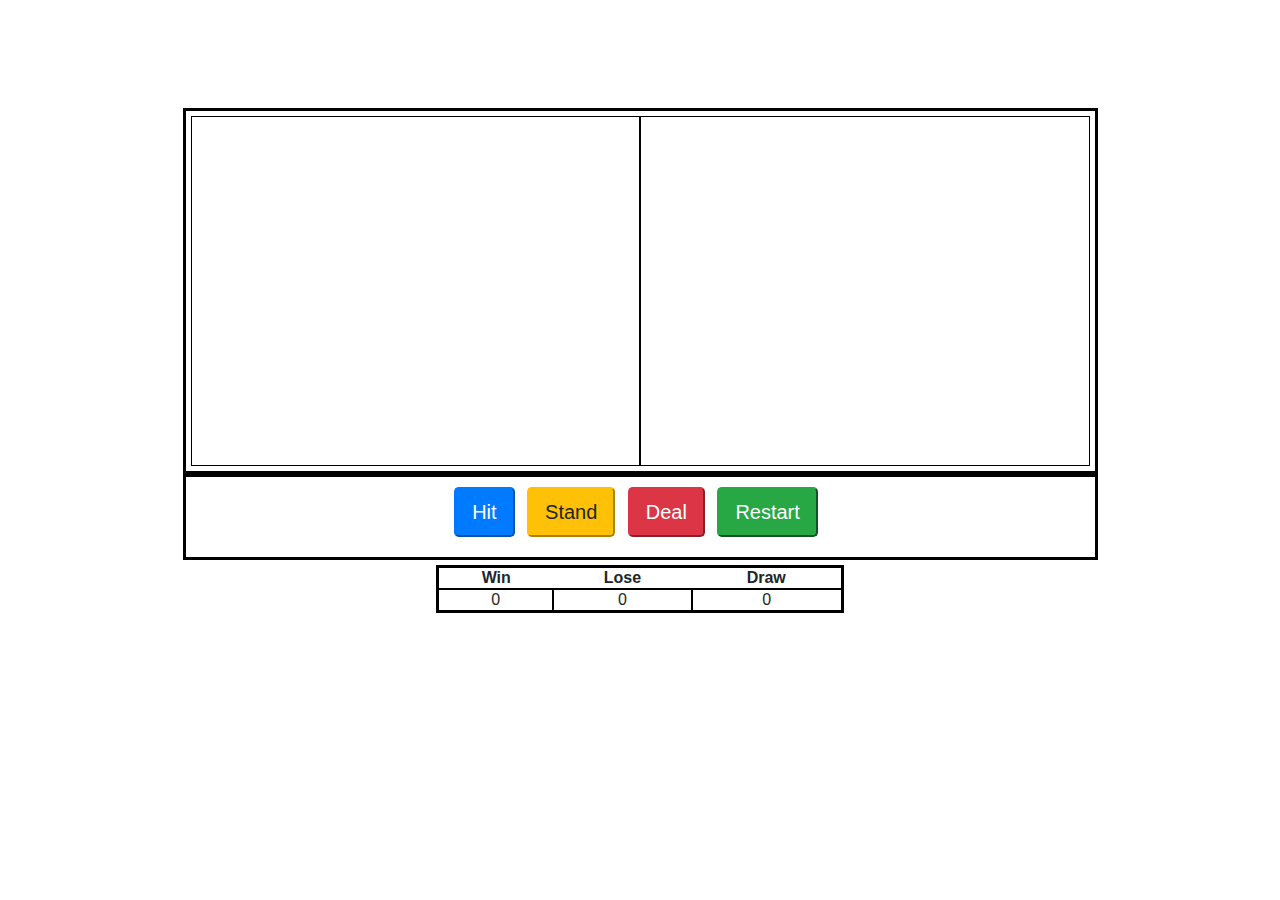
<file: Blackjack Game/index.html>
<html lang="en">
  <head>
    <meta charset="UTF-8" />
    <meta name="viewport" content="width=device-width, initial-scale=1.0" />
    <title>Blackjack</title>
    <link
      rel="stylesheet"
      href="https://stackpath.bootstrapcdn.com/bootstrap/4.5.0/css/bootstrap.min.css"
    />
    <link rel="stylesheet" href="style.css" />
  </head>

  <body>
    <div class="container">
      <h1>Blackjack Game</h1>
      <h3><span id="blackjack-result">Let's Play </span></h3>

      <div class="flex-blackjack-row-2">
        <div id="your-box">
          <h2>You: <span id="your-blackjack-result"> 0</span></h2>
        </div>

        <div id="dealer-box">
          <h2>Dealer: <span id="dealer-blackjack-result"> 0</span></h2>
        </div>
      </div>

      <div class="flex-blackjack-row-3">
        <div>
          <button class="btn-lg btn-primary mr-2" id="blackjack-hit-button">
            Hit
          </button>
          <button class="btn-lg btn-warning mr-2" id="blackjack-stand-button">
            Stand
          </button>
          <button class="btn-lg btn-danger mr-2" id="blackjack-deal-button">
            Deal
          </button>
          <button class="btn-lg btn-success mr-2" id="blackjack-reset-button">
            Restart
          </button>
        </div>
      </div>
      <div class="flex-blackjack-row-1">
        <table>
          <tr>
            <th id="win-header">Win</th>
            <th id="loss-header">Lose</th>
            <th id="draw-header">Draw</th>
          </tr>

          <tr>
            <td><span id="wins">0</span></td>
            <td><span id="losses">0</span></td>
            <td><span id="draws">0</span></td>
          </tr>
        </table>
      </div>
    </div>
    <script src="script.js"></script>
  </body>
</html>
</file>
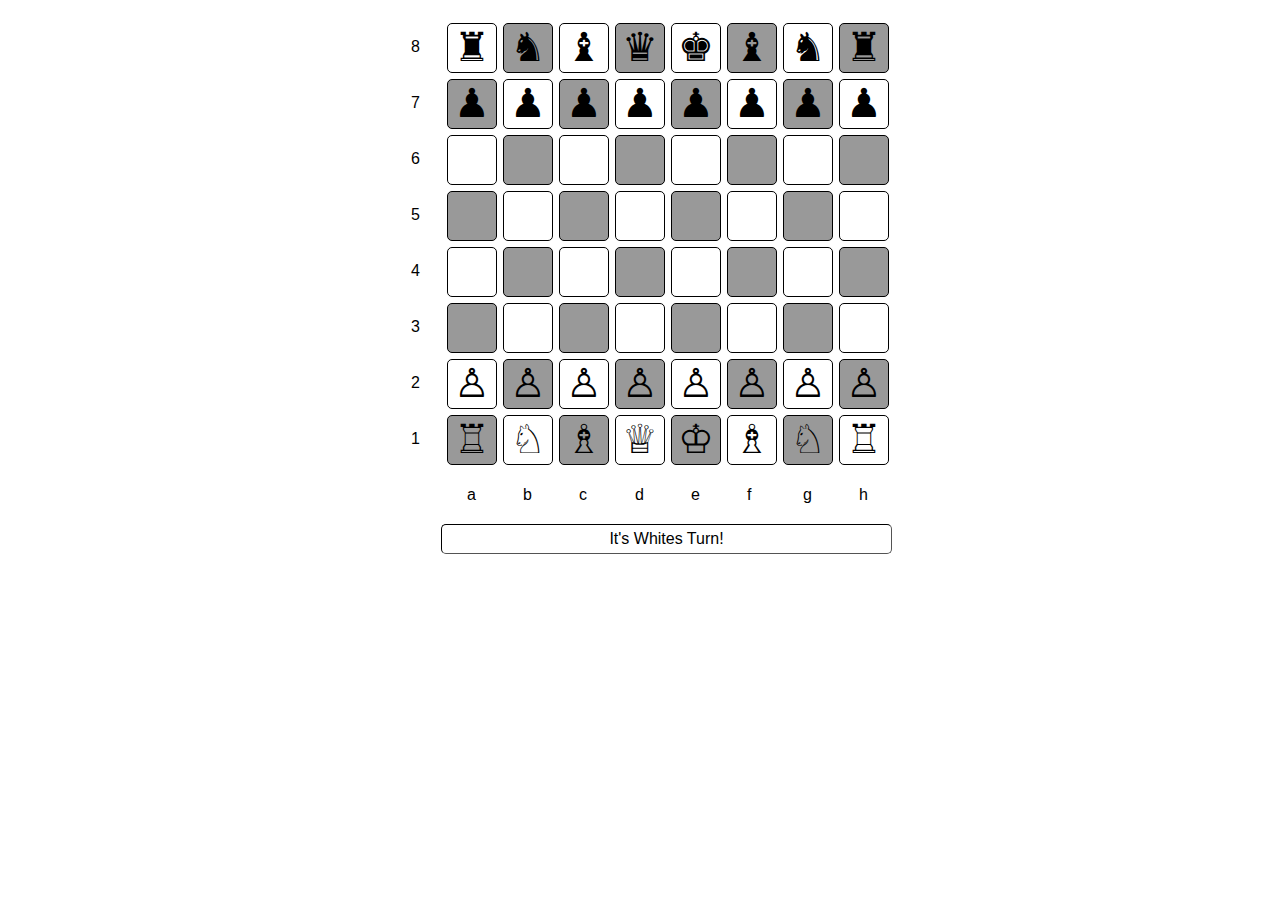
<file: Chess-Game/index.html>
<!DOCTYPE html>
<html lang="en">

<head>
    <meta charset="UTF-8">
    <title>Chess Game </title>
    <link rel="stylesheet" href="./style.css">

</head>

<body>
    <!-- partial:index.partial.html -->
    <div id="game">
        <div class='cellprefix'>8</div>
        <div class='gamecell' id='1_8'></div>
        <div class='gamecell grey' id='2_8'></div>
        <div class='gamecell' id='3_8'></div>
        <div class='gamecell grey' id='4_8'></div>
        <div class='gamecell' id='5_8'></div>
        <div class='gamecell grey' id='6_8'></div>
        <div class='gamecell' id='7_8'></div>
        <div class='gamecell grey' id='8_8'></div><br>
        <div class='cellprefix'>7</div>
        <div class='gamecell grey' id='1_7'></div>
        <div class='gamecell' id='2_7'></div>
        <div class='gamecell grey' id='3_7'></div>
        <div class='gamecell' id='4_7'></div>
        <div class='gamecell grey' id='5_7'></div>
        <div class='gamecell' id='6_7'></div>
        <div class='gamecell grey' id='7_7'></div>
        <div class='gamecell' id='8_7'></div><br>
        <div class='cellprefix'>6</div>
        <div class='gamecell' id='1_6'></div>
        <div class='gamecell grey' id='2_6'></div>
        <div class='gamecell' id='3_6'></div>
        <div class='gamecell grey' id='4_6'></div>
        <div class='gamecell' id='5_6'></div>
        <div class='gamecell grey' id='6_6'></div>
        <div class='gamecell' id='7_6'></div>
        <div class='gamecell grey' id='8_6'></div><br>
        <div class='cellprefix'>5</div>
        <div class='gamecell grey' id='1_5'></div>
        <div class='gamecell' id='2_5'></div>
        <div class='gamecell grey' id='3_5'></div>
        <div class='gamecell' id='4_5'></div>
        <div class='gamecell grey' id='5_5'></div>
        <div class='gamecell' id='6_5'></div>
        <div class='gamecell grey' id='7_5'></div>
        <div class='gamecell' id='8_5'></div><br>
        <div class='cellprefix'>4</div>
        <div class='gamecell' id='1_4'></div>
        <div class='gamecell grey' id='2_4'></div>
        <div class='gamecell' id='3_4'></div>
        <div class='gamecell grey' id='4_4'></div>
        <div class='gamecell' id='5_4'></div>
        <div class='gamecell grey' id='6_4'></div>
        <div class='gamecell' id='7_4'></div>
        <div class='gamecell grey' id='8_4'></div><br>
        <div class='cellprefix'>3</div>
        <div class='gamecell grey' id='1_3'></div>
        <div class='gamecell' id='2_3'></div>
        <div class='gamecell grey' id='3_3'></div>
        <div class='gamecell' id='4_3'></div>
        <div class='gamecell grey' id='5_3'></div>
        <div class='gamecell' id='6_3'></div>
        <div class='gamecell grey' id='7_3'></div>
        <div class='gamecell' id='8_3'></div><br>
        <div class='cellprefix'>2</div>
        <div class='gamecell' id='1_2'></div>
        <div class='gamecell grey' id='2_2'></div>
        <div class='gamecell' id='3_2'></div>
        <div class='gamecell grey' id='4_2'></div>
        <div class='gamecell' id='5_2'></div>
        <div class='gamecell grey' id='6_2'></div>
        <div class='gamecell' id='7_2'></div>
        <div class='gamecell grey' id='8_2'></div><br>
        <div class='cellprefix'>1</div>
        <div class='gamecell grey' id='1_1'></div>
        <div class='gamecell' id='2_1'></div>
        <div class='gamecell grey' id='3_1'></div>
        <div class='gamecell' id='4_1'></div>
        <div class='gamecell grey' id='5_1'></div>
        <div class='gamecell' id='6_1'></div>
        <div class='gamecell grey' id='7_1'></div>
        <div class='gamecell' id='8_1'></div><br>
        <div class='cellprefix'></div>
        <div class='cellprefix'>a</div>
        <div class='cellprefix'>b</div>
        <div class='cellprefix'>c</div>
        <div class='cellprefix'>d</div>
        <div class='cellprefix'>e</div>
        <div class='cellprefix'>f</div>
        <div class='cellprefix'>g</div>
        <div class='cellprefix'>h</div><br>
        <div id='turn'>It's Whites Turn!</div>
    </div>
    <!-- partial -->
    <script src='https://cdnjs.cloudflare.com/ajax/libs/jquery/3.2.1/jquery.min.js'></script>
    <script src="./script.js"></script>

</body>

</html>
</file>
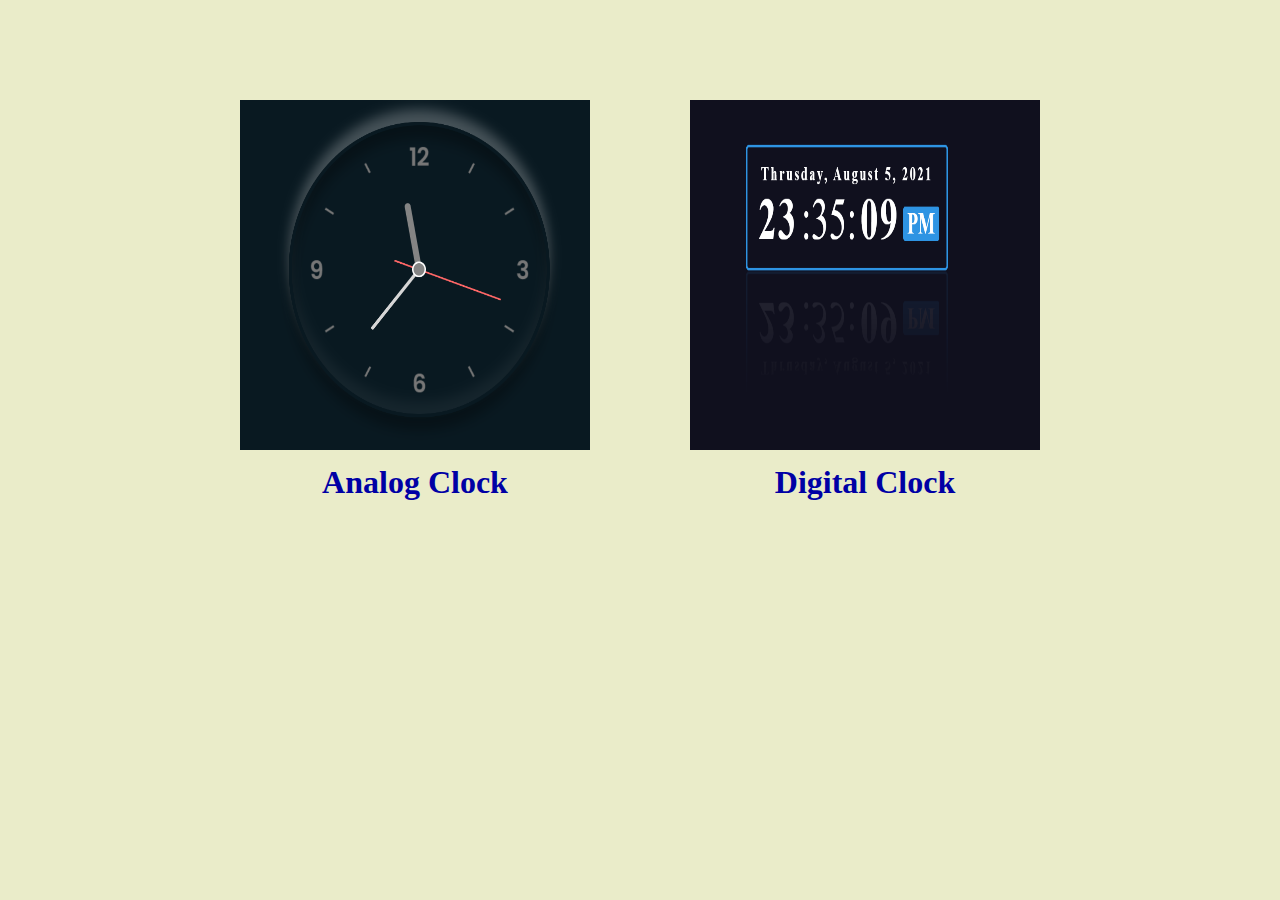
<file: Clock/index.html>
<!DOCTYPE html>
<html lang="en">

<head>
	<meta charset="UTF-8">
	<meta http-equiv="X-UA-Compatible" content="IE=edge">
	<meta name="viewport" content="width=device-width, initial-scale=1.0">
	<link rel="stylesheet" href="style.css">
	<title>Clock</title>
</head>

<body>
	<div class="container">
		<div class="analog">
			<a href="./Analog Clock/index.html" title="View Analog Clock"><img src="./img1.png" alt=""></a>
			<h1>Analog Clock</h1> </div>
		<div class="digital">
			<a href="./Digital Clock/index.html" title="View Digital Clock"><img src="./img2.png" alt=""></a>
			<h1>Digital Clock</h1> </div>
	</div>
</body>

</html>
</file>
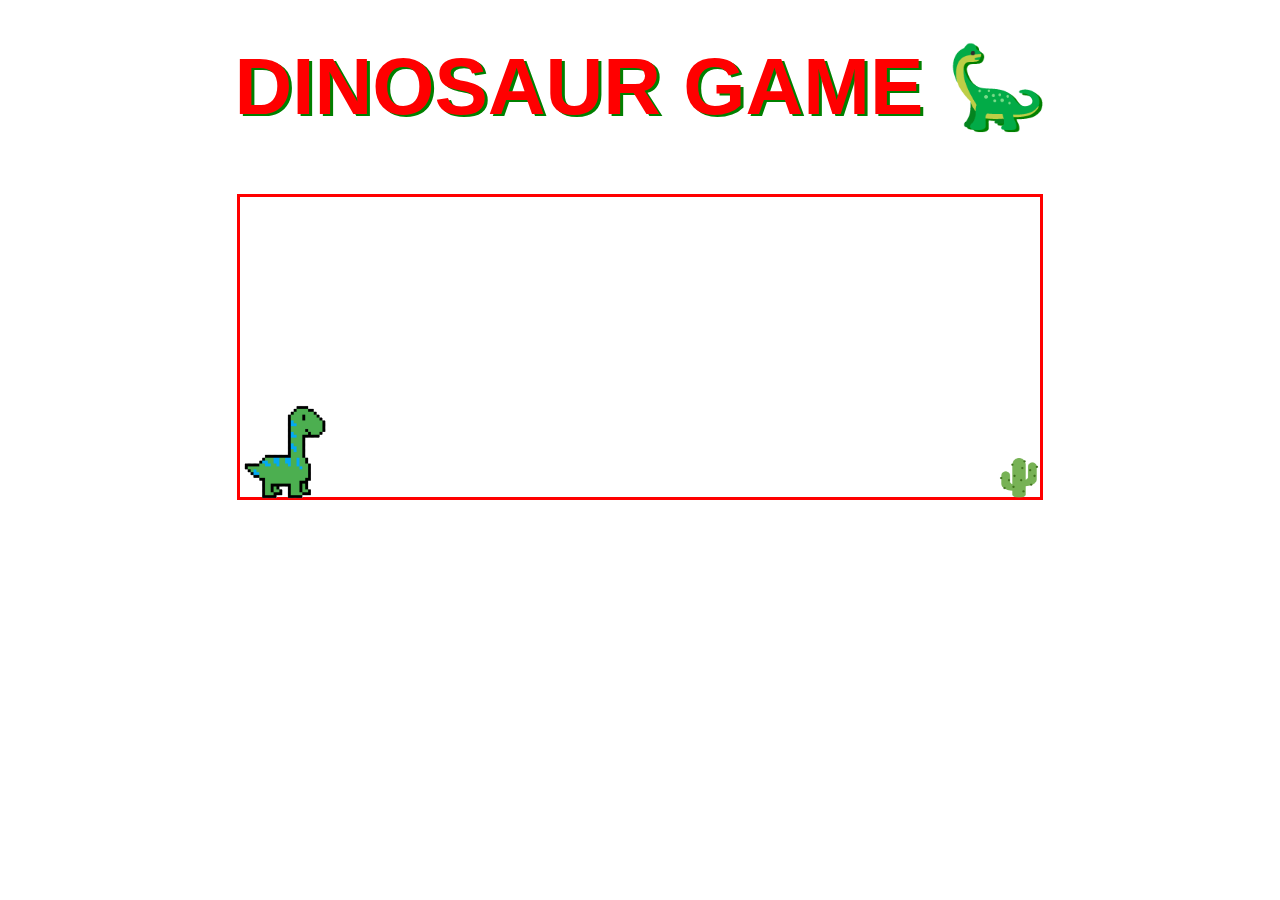
<file: JAVASCRIPT GAME/index.html>
<!DOCTYPE html>
<html lang="en" onclick="jump()">
<head>
    <meta charset="UTF-8">
    <meta http-equiv="X-UA-Compatible" content="IE=edge">
    <meta name="viewport" content="width=device-width, initial-scale=1.0">
    <link rel="stylesheet" href="style.css">
    <title>GAME USING JAVASCRIPT</title>
</head>
<body>
    <h1 class="game-heading">DINOSAUR GAME 🦕</h1>
    <div class="game">
        <div class="character">
            <img class="dino" src="images/dinosaur.png" alt="dino">
        </div>
        <div class="block">
            <img class="cactus" src="images/cactus.png" alt="cactus">
        </div>
    </div>
</body>
<script src="script.js"></script>
</html>
</file>
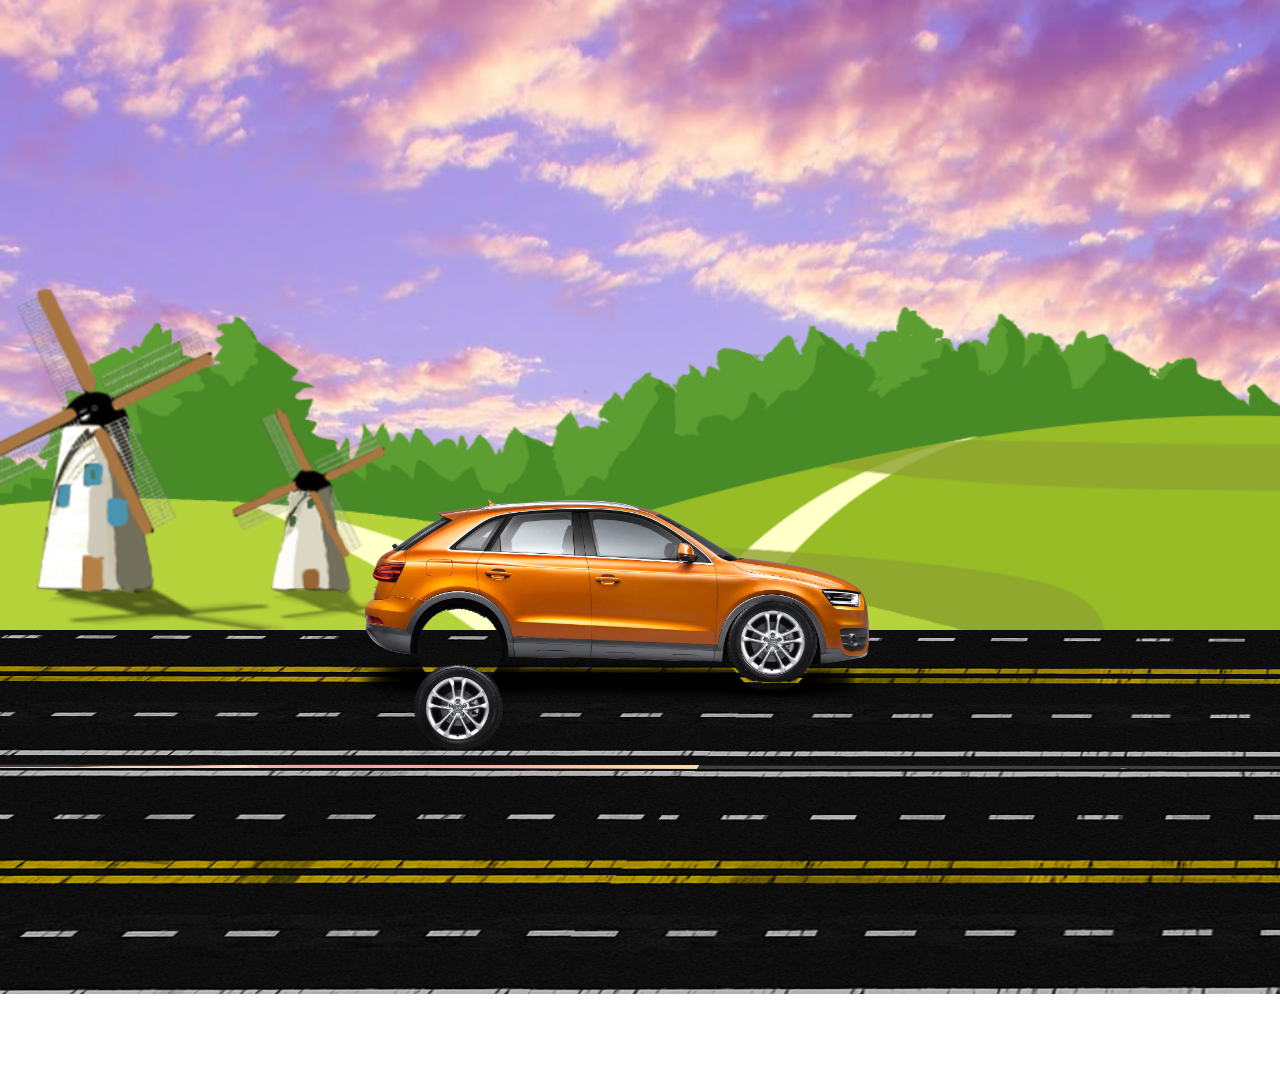
<file: Animated Car/Animated Car/index.html>
<!DOCTYPE html>
<html lang="en">
<head>
    <meta charset="UTF-8">
    <meta http-equiv="X-UA-Compatible" content="IE=edge">
    <meta name="viewport" content="width=device-width, initial-scale=1.0">
    <title>Car Animation</title>
    <link rel="stylesheet" href="styles.css">
    
</head>
<body>
    <div class="container">
        <div class="sky">
            <div class="land"></div>
            <div class="road"></div>
            <div class="car">
                <div class="wheel wheel1">
                    <img src="tyreback2.png" alt="">
                </div>
                <div class="wheel wheel2">
                    <img src="tyrefront2.png" alt="">
                </div>
            </div>
        </div>
    </div>
</body>
<script src="script.js"></script>
</html>
</file>
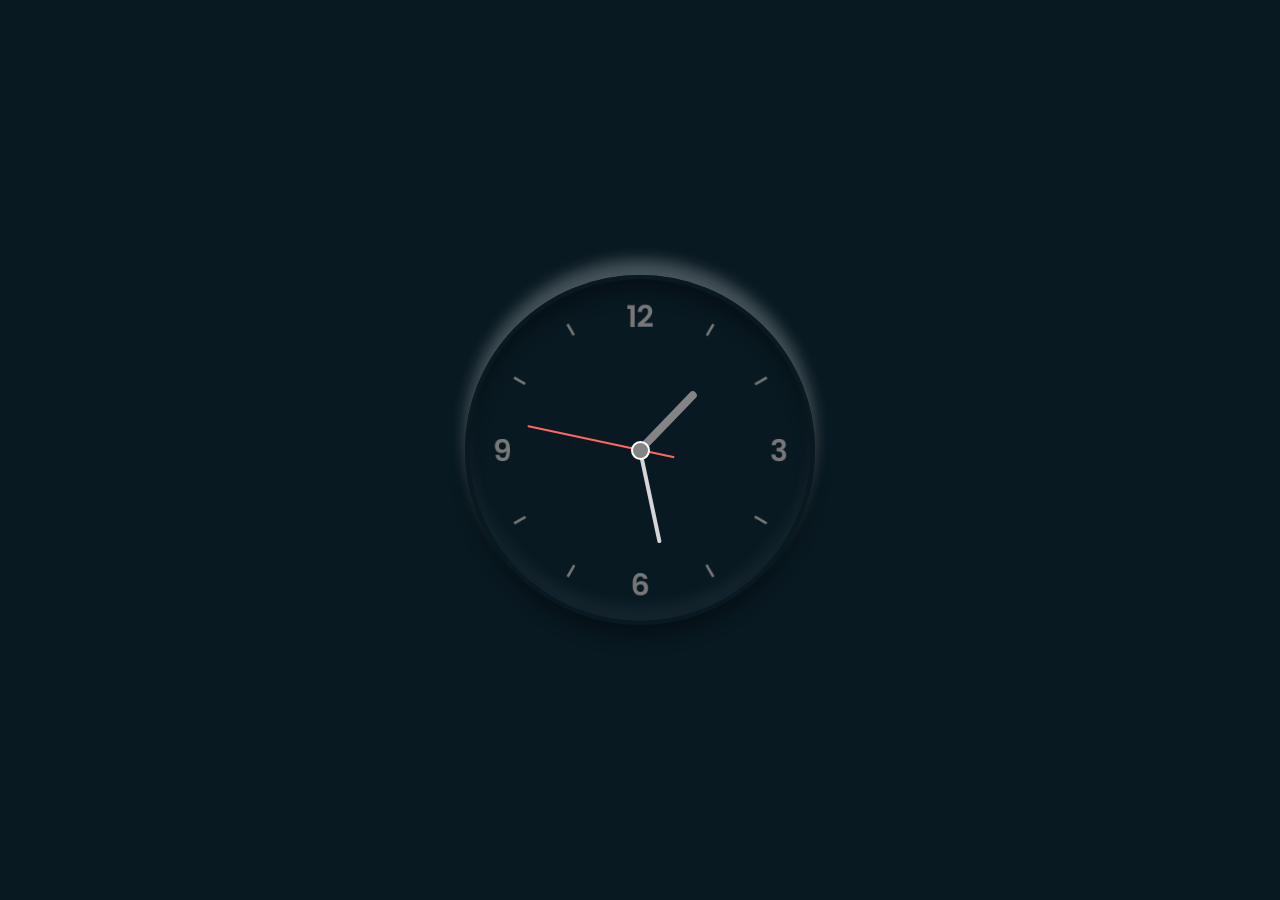
<file: Clock/Analog Clock/index.html>
<!DOCTYPE html>
<html lang="en">

<head>
	<meta charset="UTF-8">
	<meta http-equiv="X-UA-Compatible" content="IE=edge">
	<meta name="viewport" content="width=device-width, initial-scale=1.0">
	<link rel="stylesheet" href="style.css">
	<title>Analog Clock</title>
</head>

<body>
	<div class="clock">
		<div class="hour">
			<div class="hr" id="hr"></div>
		</div>
		<div class="min">
			<div class="mn" id="mn"></div>
		</div>
		<div class="sec">
			<div class="sc" id="sc"></div>
		</div>
	</div>
	<script src="script.js"></script>
</body>

</html>
</file>
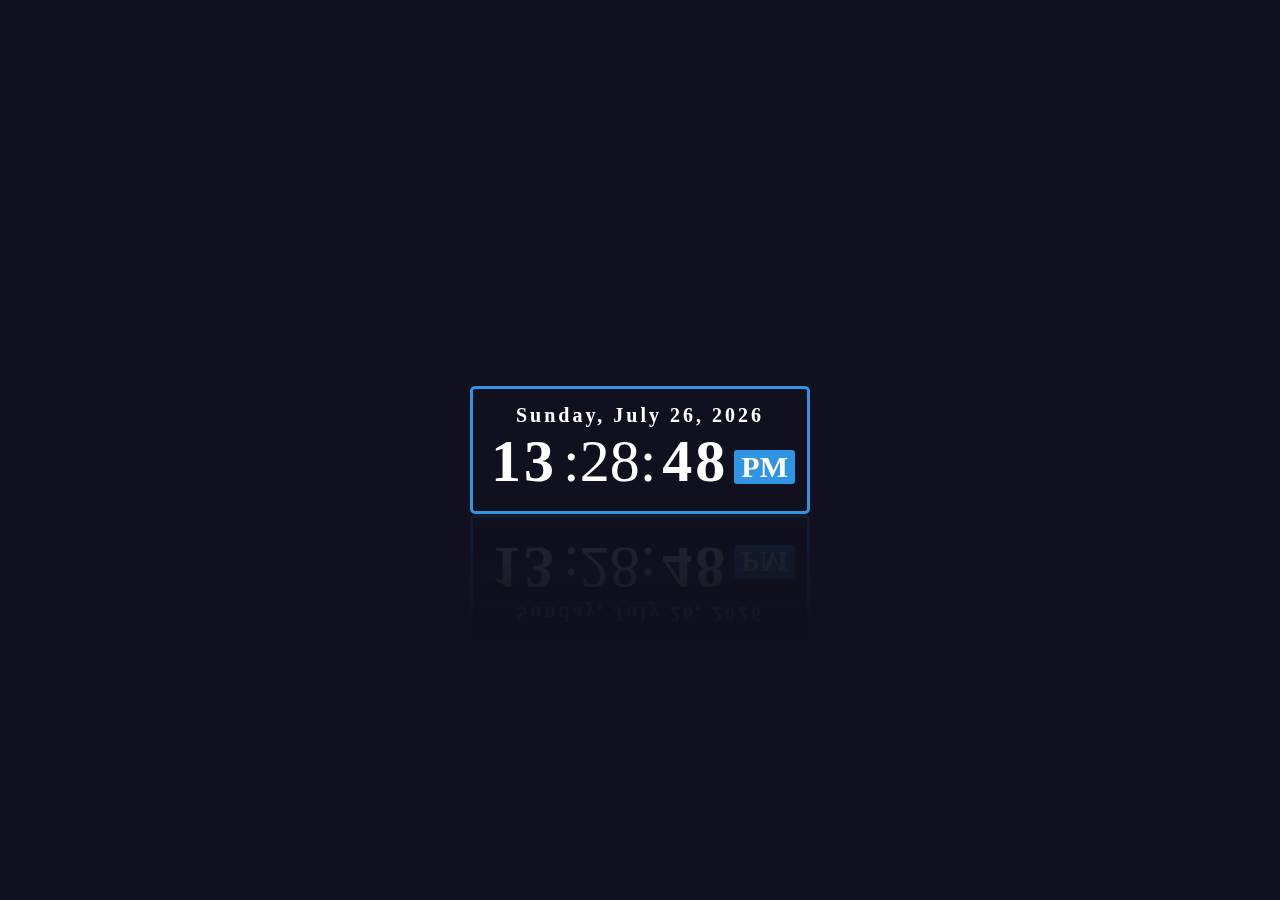
<file: Clock/Digital Clock/index.html>
<!DOCTYPE html>
<html lang="en">

<head>
	<meta charset="UTF-8">
	<meta http-equiv="X-UA-Compatible" content="IE=edge">
	<meta name="viewport" content="width=device-width, initial-scale=1.0">
	<link rel="stylesheet" href="style.css">
	<title>Digital Clock</title>
</head>

<body onload="intiClock()">
	<div class="datetime">
		<div class="date"> <span id="dayname">Day</span>, <span id="month">Month</span> <span id="daynum">00</span>, <span id="year">Year</span> </div>
		<div class="time"> <span id="hour">00</span>:
			<spn id="minutes">00</spn>: <span id="seconds">00</span> <span id="period">AM</span> </div>
	</div>
	<script src="script.js"></script>
</body>

</html>
</file>
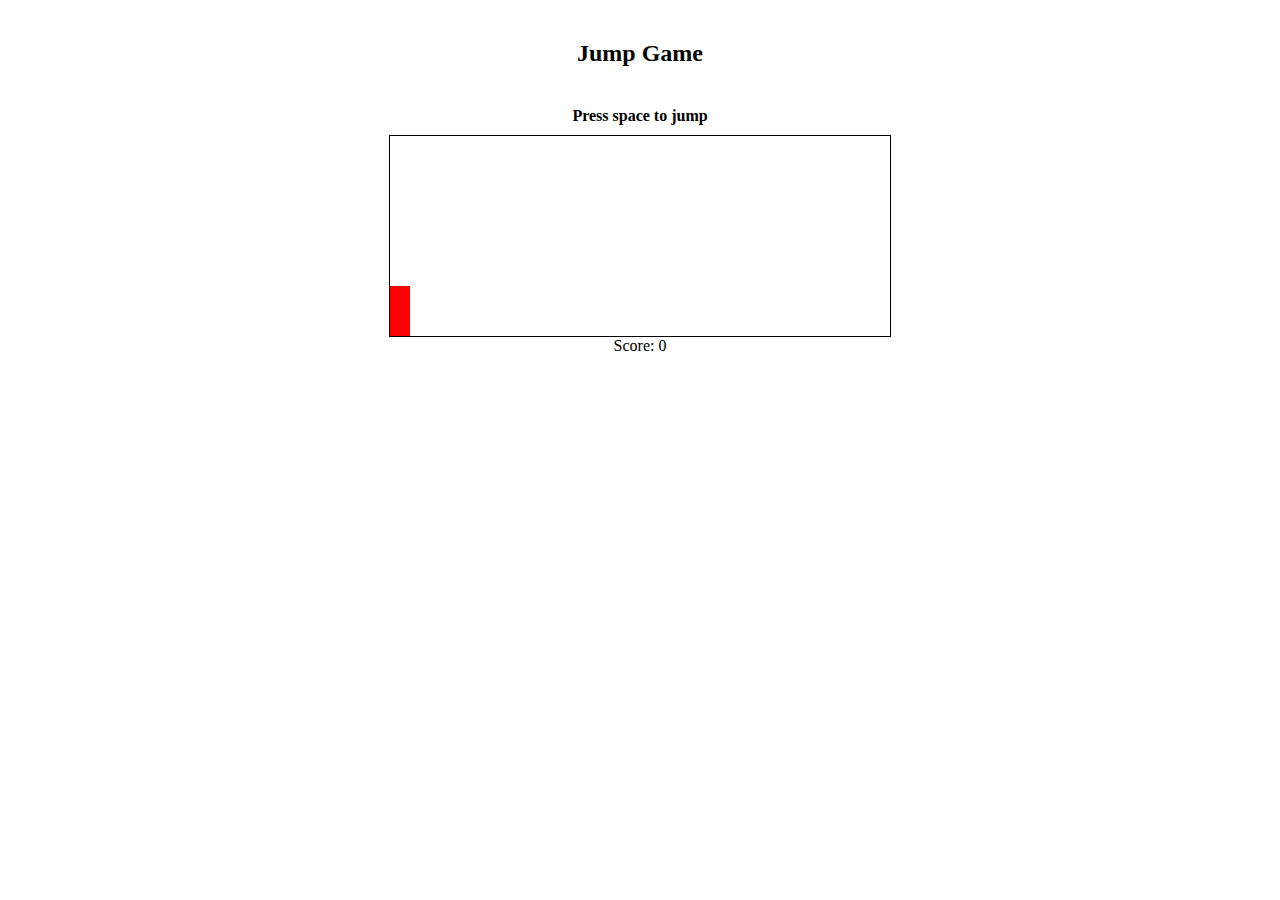
<file: JAVASCRIPT GAME/Jump Game/index.html>
<!DOCTYPE html>
<html lang="en" onkeydown="myFunction(event)">
<head>
    <meta charset="UTF-8">
    <title>Jump Game</title>
    <link rel="stylesheet" href="style.css">
</head>
<body>
    <h2>Jump Game</h2>
    <p id="co">Press space to jump</p>
    <div class="game">
        <div id="character"></div>
        <div id="block"></div>
        <div id="block2"></div>
    </div>
    <p>Score: <span id="scoreSpan"></span></p>
</body>
<script src="script.js"></script>
</html>
</file>
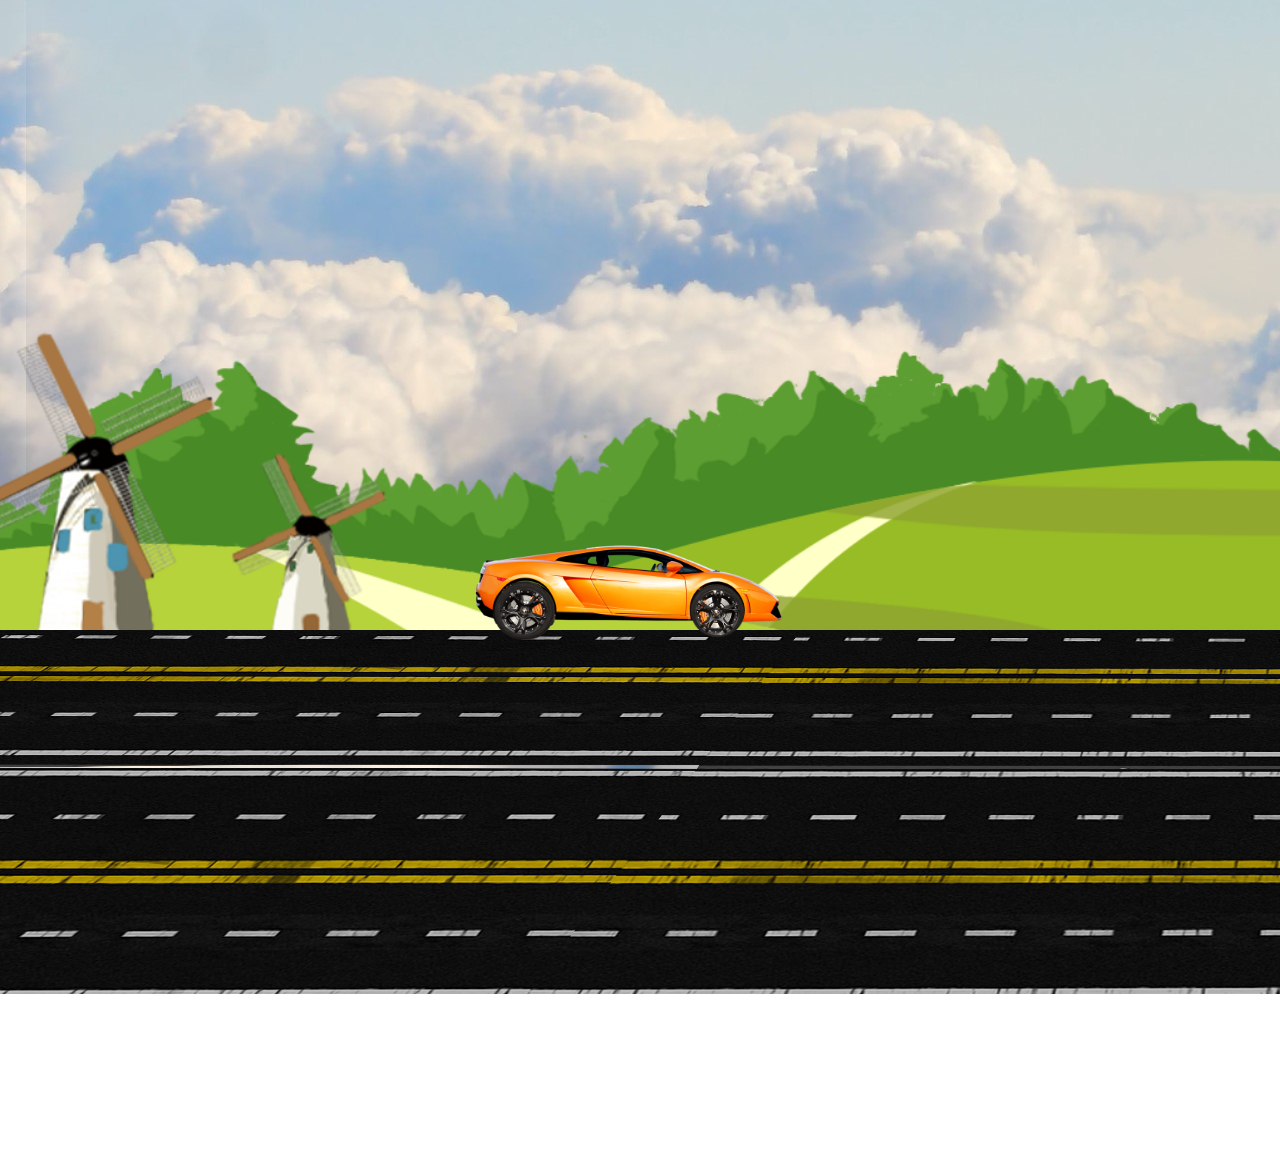
<file: Animated Car/Video/Car Aminated/index.html>
<!DOCTYPE html>
<html lang="en">
<head>
    <meta charset="UTF-8">
    <meta name="viewport" content="width=device-width, initial-scale=1.0">
    <title>Car Animation CSS and JavaScript</title>
    <link rel="stylesheet" href="style.css">
    <script src="script.js"></script>
</head>
<body>
    <div class="container">
        <div class="sky">
            <div class="trees"></div>
            <div class="track"></div>
            <div class="car">
                <div class="wheel wheel1">
                    <img src="car_wheel_left.png" alt="">
                </div>
                <div class="wheel wheel2">
                    <img src="car_wheel_right.png" alt="">
                </div>
            </div>
        </div>
    </div>
</body>
</html>
</file>
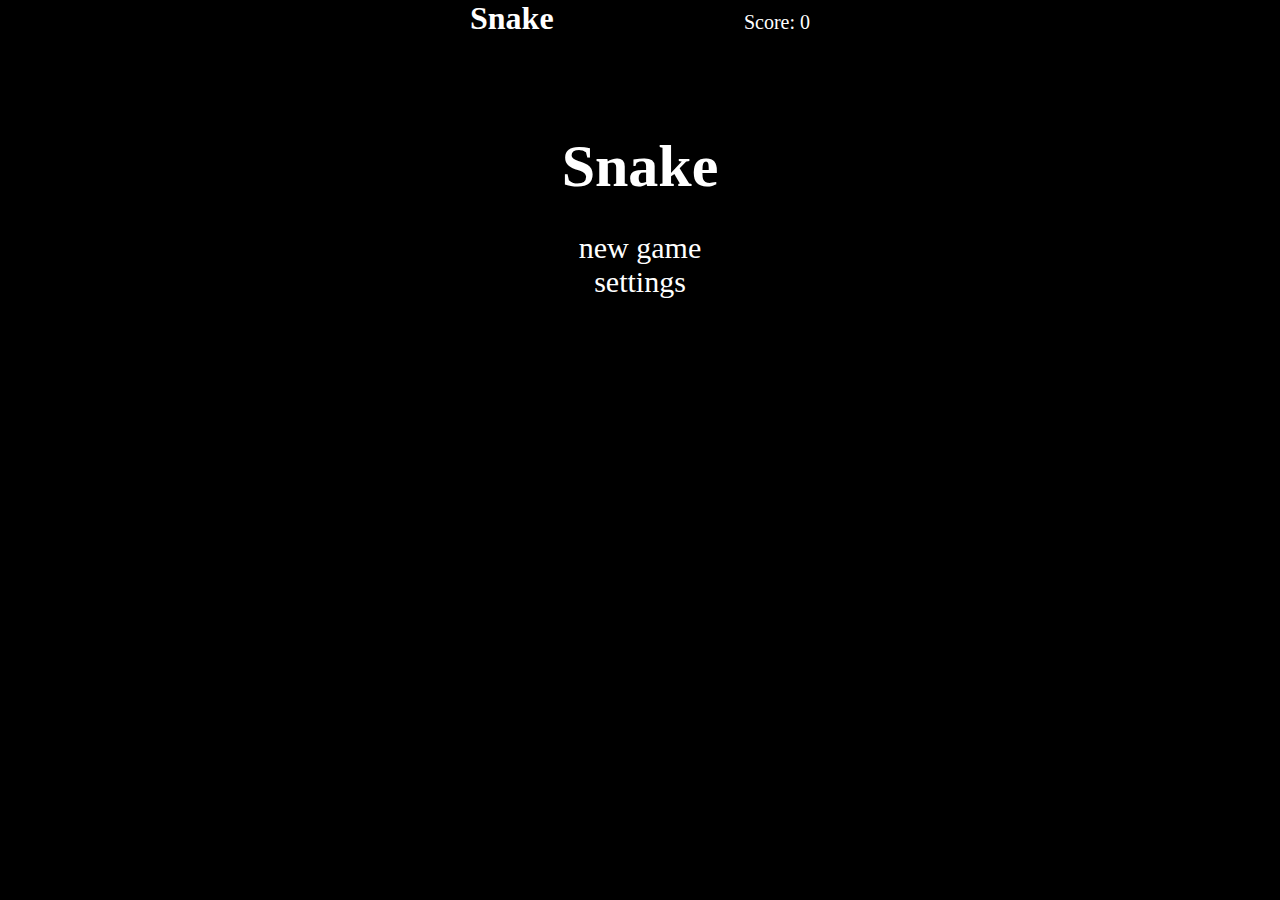
<file: HTML/Snake.html>
<!DOCTYPE HTML>  
<html>  
<head>  
<meta charset="UTF-8">  
<title>Snake</title>  
<style type="text/css">  
::selection {color:#FFFFFF; background:transparent;}  
::-moz-selection {color:#FFFFFF; background:transparent;}  
  
* {  
  margin: 0;  
  padding: 0;  
  font-family: "VT323";  
}  
body {  
  background-color: #000000;  
}  
.wrap {  
  margin-left: auto;  
  margin-right: auto;  
}  
header {  
  width: 340px;  
  font-size: 0;  
}  
canvas {  
  display: none;  
  border-style: solid;  
  border-width: 10px;  
  border-color: #FFFFFF;  
}  
canvas:focus {  
  outline: none;  
}  
  
/* Top Styles */  
h1 {  
  display: inline-block;  
  width: 100px;  
  font-size: 32px;  
  color: #FFFFFF;  
}  
.score {  
  display: inline-block;  
  width: 240px;  
  font-size: 20px;  
  color: #FFFFFF;  
  text-align: right;  
}  
.score_value {  
  font-size: inherit;  
}  
  
/* All screens style */  
#gameover a, #setting a, #menu a {  
  display: block;  
}  
  
#gameover a:hover::before, #setting a:hover::before, #menu a:hover::before {  
  content: ">";  
  margin-right: 10px;  
}  
  
/* Menu Screen Style */  
#menu {  
  display: block;  
  width: 340px;  
  padding-top: 95px;  
  padding-bottom: 95px;  
  font-size: 40px;  
  margin-left: auto;  
  margin-right: auto;  
  text-align: center;  
  color: #FFF;  
}  
  
#menu h2 {  
  -webkit-animation: logo-ani 1000ms linear infinite;  
  animation: logo-ani 1000ms linear infinite;  
  margin-bottom: 30px;  
}  
  
#menu a {  
  font-size: 30px;  
}  
  
@-webkit-keyframes logo-ani {  
  50% { -webkit-transform: scale(1.3, 1.3); }  
  100% { -webkit-transform: scale(1.0, 1.0); }  
}  
  
@keyframes logo-ani {  
  50% { transform: scale(1.3, 1.3); }  
  100% { transform: scale(1.0, 1.0); }  
}  
  
/* Game Over Screen Style */  
#gameover {  
  display: none;  
  width: 340px;  
  padding-top: 95px;  
  padding-bottom: 95px;  
  margin-left: auto;  
  margin-right: auto;  
  text-align: center;  
  font-size: 30px;  
  color: #FFF;  
}  
  
#gameover p {  
  margin-top: 25px;  
  font-size: 20px;  
}  
  
/* Settings Screen Style */  
#setting {  
  display: none;  
  width: 340px;  
  margin-left: auto;  
  margin-right: auto;  
  padding-top: 85px;  
  padding-bottom: 85px;  
  font-size: 30px;  
  color: #FFF;  
  text-align: center;  
}  
  
#setting h2 {  
  margin-bottom: 15px;  
}  
  
#setting p {  
  margin-top: 10px;  
}  
  
#setting input {  
  display: none;  
}  
  
#setting label {  
  cursor: pointer;  
}  
  
#setting input:checked + label {  
  background-color: #FFF;  
  color: #000;  
}  
</style>  
</head>  
<body data-rsssl=1>  
  
<header class="wrap">  
<h1>Snake</h1>  
<p class="score">Score: <span id="score_value">0</span></p>  
</header>  
<canvas class="wrap" id="snake" width="500" height="500" tabindex="1"></canvas>  
  
<!-- Game Over Screen -->  
<div id="gameover">  
<h2>Game Over</h2>  
<p>press <span style="background-color: #FFFFFF; color: #000000">space</span> to begin a new game</p>  
<a id="newgame_gameover">new game</a>  
<a id="setting_gameover">settings</a>  
</div>  
  
<!-- Setting screen -->  
<div id="setting">  
<h2>Settings</h2>  
<a id="newgame_setting">new game</a>  
<p>Speed:  
<input id="speed1" type="radio" name="speed" value="120" checked/>  
<label for="speed1">Slow</label>  
<input id="speed2" type="radio" name="speed" value="75"/>  
<label for="speed2">Normal</label>  
<input id="speed3" type="radio" name="speed" value="35"/>  
<label for="speed3">Fast</label>  
</p>  
<p>Wall:  
<input id="wallon" type="radio" name="wall" value="1" checked/>  
<label for="wallon">On</label>  
<input id="walloff" type="radio" name="wall" value="0"/>  
<label for="walloff">Off</label>  
</p>  
</div>  
  
<!-- Main Menu Screen -->  
<div id="menu">  
<h2>Snake</h2>  
<a id="newgame_menu">new game</a>  
<a id="setting_menu">settings</a>  
</div>  
  
<script src="https://ajax.googleapis.com/ajax/libs/jquery/1.11.3/jquery.min.js"></script>  
<script type="text/javascript">  
(function() {  
  // Canvas & Context  
  var canvas;  
  var ctx;  
  
  // Snake  
  var snake;  
  var snake_dir;  
  var snake_next_dir;  
  var snake_speed;  
  
  // Food  
  var food = {x: 0, y: 0};  
  
  // Score  
  var score;  
  
  // Wall  
  var wall;  
  
  // HTML Elements  
  var screen_snake;  
  var screen_menu;  
  var screen_setting;  
  var screen_gameover;  
  var button_newgame_menu;  
  var button_newgame_setting;  
  var button_newgame_gameover;  
  var button_setting_menu;  
  var button_setting_gameover;  
  var ele_score;  
  var speed_setting;  
  var wall_setting;  
  
  var activeDot = function(x, y) {  
    ctx.fillStyle = "#FFFFFF";  
    ctx.fillRect(x * 10, y * 10, 10, 10);  
  };  
  
  var changeDir = function(key) {  
    if (key == 38 && snake_dir != 2) {  
      snake_next_dir = 0;  
    } else if (key == 39 && snake_dir != 3) {  
      snake_next_dir = 1;  
    } else if (key == 40 && snake_dir != 0) {  
      snake_next_dir = 2;  
    } else if (key == 37 && snake_dir != 1) {  
      snake_next_dir = 3;  
    }  
  };  
  
  var addFood = function() {  
    food.x = Math.floor(Math.random() * ((canvas.width / 10) - 1));  
    food.y = Math.floor(Math.random() * ((canvas.height / 10) - 1));  
    for (var i = 0; i < snake.length; i++) {  
      if (checkBlock(food.x, food.y, snake[i].x, snake[i].y)) {  
        addFood();  
      }  
    }  
  };  
  
  var checkBlock = function(x, y, _x, _y) {  
    return (x == _x && y == _y);  
  };  
  
  var altScore = function(score_val) {  
    ele_score.innerHTML = String(score_val);  
  };  
  
  var mainLoop = function() {  
    var _x = snake[0].x;  
    var _y = snake[0].y;  
    snake_dir = snake_next_dir;  
  
    switch (snake_dir) {  
      case 0: _y--; break;  
      case 1: _x++; break;  
      case 2: _y++; break;  
      case 3: _x--; break;  
    }  
  
    snake.pop();  
    snake.unshift({x: _x, y: _y});  
  
    // Wall  
    if (wall == 1) {  
      // On  
      if (_x < 0 || _x == canvas.width / 10 || _y < 0 || _y == canvas.height / 10) {  
        showScreen(3);  
        return;  
      }  
    } else {  
      // Off  
      for (var i = 0, x = snake.length; i < x; i++) {  
        if (snake[i].x < 0) {  
          snake[i].x += canvas.width / 10;  
        }  
        if (snake[i].x == canvas.width / 10) {  
          snake[i].x -= canvas.width / 10;  
        }  
        if (snake[i].y < 0) {  
          snake[i].y += canvas.height / 10;  
        }  
        if (snake[i].y == canvas.height / 10) {  
          snake[i].y -= canvas.height / 10;  
        }  
      }  
    }  
  
    // Autophagy death  
    for (var i = 1; i < snake.length; i++) {  
      if (snake[0].x == snake[i].x && snake[0].y == snake[i].y) {  
        showScreen(3);  
        return;  
      }  
    }  
  
    // Eat Food  
    if (checkBlock(snake[0].x, snake[0].y, food.x, food.y)) {  
      snake.push({x: snake[0].x, y: snake[0].y});  
      score += 5;  
      altScore(score);  
      addFood();  
      activeDot(food.x, food.y);  
    }  
  
    ctx.beginPath();  
    ctx.fillStyle = "#000000";  
    ctx.fillRect(0, 0, canvas.width, canvas.height);  
  
    for (var i = 0; i < snake.length; i++) {  
      activeDot(snake[i].x, snake[i].y);  
    }  
  
    activeDot(food.x, food.y);  
  
    setTimeout(mainLoop, snake_speed);  
  };  
  
  var newGame = function() {  
    showScreen(0);  
    screen_snake.focus();  
  
    snake = [];  
    for (var i = 4; i >= 0; i--) {  
      snake.push({x: i, y: 15});  
    }  
  
    snake_next_dir = 1;  
    score = 0;  
    altScore(score);  
    addFood();  
  
    canvas.onkeydown = function(evt) {  
      evt = evt || window.event;  
      changeDir(evt.keyCode);  
    };  
  
    mainLoop();  
  };  
  
  var setSnakeSpeed = function(speed_value) {  
    snake_speed = speed_value;  
  };  
  
  var setWall = function(wall_value) {  
    wall = wall_value;  
    if (wall == 0) {  
      screen_snake.style.borderColor = "#606060";  
    } else if (wall == 1) {  
      screen_snake.style.borderColor = "#FFFFFF";  
    }  
  };  
  
  var showScreen = function(screen_opt) {  
    screen_snake.style.display = (screen_opt === 0) ? "block" : "none";  
    screen_menu.style.display = (screen_opt === 1) ? "block" : "none";  
    screen_setting.style.display = (screen_opt === 2) ? "block" : "none";  
    screen_gameover.style.display = (screen_opt === 3) ? "block" : "none";  
  };  
  
  window.onload = function() {  
    canvas = document.getElementById("snake");  
    ctx = canvas.getContext("2d");  
  
    screen_snake = document.getElementById("snake");  
    screen_menu = document.getElementById("menu");  
    screen_gameover = document.getElementById("gameover");  
    screen_setting = document.getElementById("setting");  
  
    ele_score = document.getElementById("score_value");  
    speed_setting = document.getElementsByName("speed");  
    wall_setting = document.getElementsByName("wall");  
  
    button_newgame_menu = document.getElementById("newgame_menu");  
    button_newgame_gameover = document.getElementById("newgame_gameover");  
    button_newgame_setting = document.getElementById("newgame_setting");  
    button_setting_menu = document.getElementById("setting_menu");  
    button_setting_gameover = document.getElementById("setting_gameover");  
  
    button_newgame_menu.onclick = function() { newGame(); };  
    button_newgame_gameover.onclick = function() { newGame(); };  
    button_newgame_setting.onclick = function() { newGame(); };  
    button_setting_menu.onclick = function() { showScreen(2); };  
    button_setting_gameover.onclick = function() { showScreen(2); };  
  
    // Settings  
    for (var i = 0; i < speed_setting.length; i++) {  
      speed_setting[i].addEventListener("click", function() {  
        for (var i = 0; i < speed_setting.length; i++) {  
          if (speed_setting[i].checked) {  
            setSnakeSpeed(parseInt(speed_setting[i].value));  
          }  
        }  
      });  
    }  
  
    for (var i = 0; i < wall_setting.length; i++) {  
      wall_setting[i].addEventListener("click", function() {  
        for (var i = 0; i < wall_setting.length; i++) {  
          if (wall_setting[i].checked) {  
            setWall(parseInt(wall_setting[i].value));  
          }  
        }  
      });  
    }  
  
    setSnakeSpeed(100);  
    setWall(1);  
    showScreen(1);  
  };  
})();  // Closing parenthesis for IIFE
</script>  
</body>  
</html>
</file>
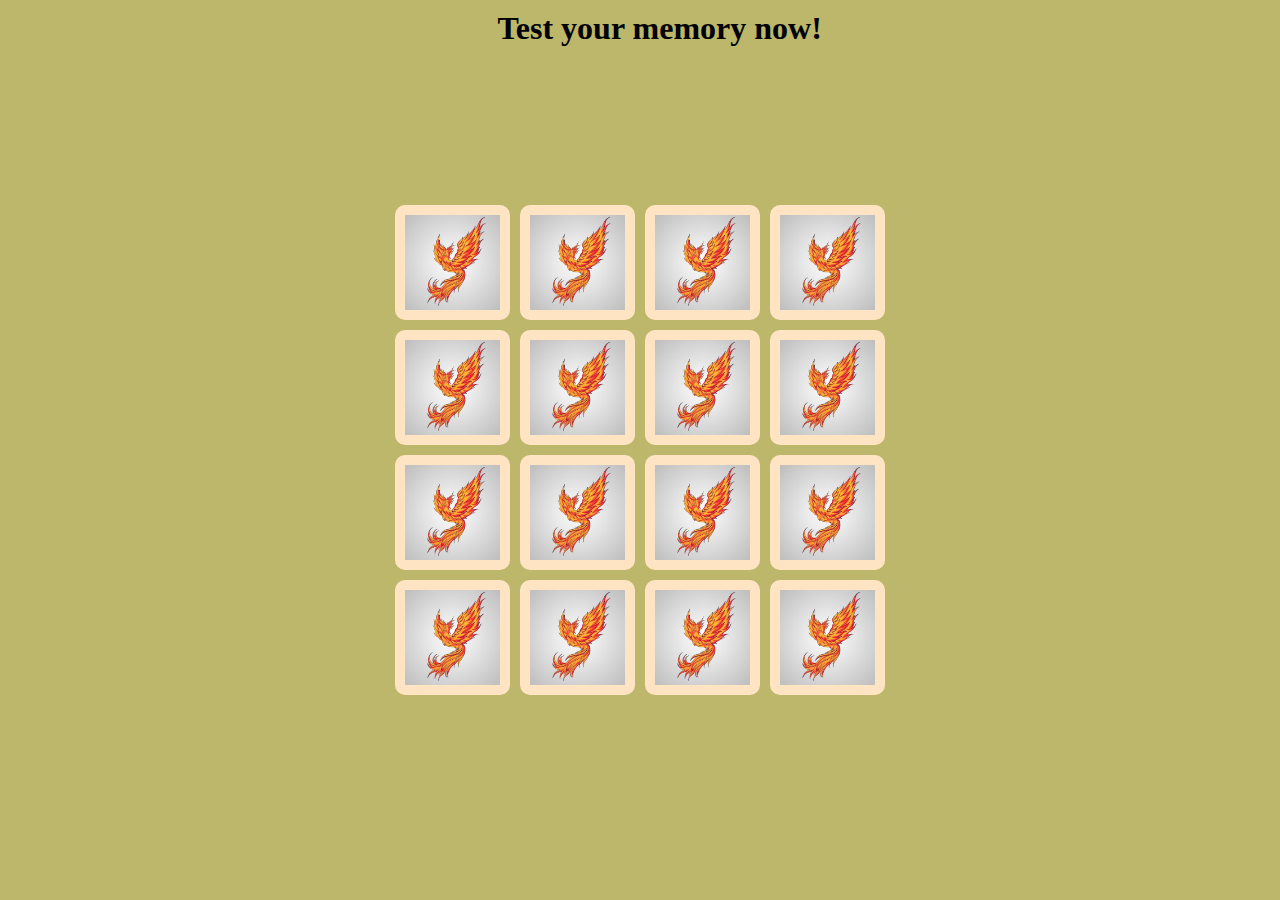
<file: Memory Card Game/mainGame.html>
<!DOCTYPE html>
<html>
    <head>
        <meta charset="UTF-8">
        <title>Memory Card Game</title>
        <link rel="stylesheet" href="style.css">
    </head>
    <body>
        <h1>Test your memory now!</h1>
        <div class="container">
            <div class="card" data-image="c++">
                <img src="./images/c++.png" class="frontSide" alt="C++">
                <img src="./images/back.jpg" class="backSide" alt="backLogo">
            </div>
            <div class="card" data-image="c++">
                <img src="./images/c++.png" class="frontSide" alt="C++">
                <img src="./images/back.jpg" class="backSide" alt="backLogo">
            </div>
            <div class="card" data-image="css">
                <img src="./images/css.png" class="frontSide" alt="CSS">
                <img src="./images/back.jpg" class="backSide" alt="backLogo">
            </div>
            <div class="card" data-image="css">
                <img src="./images/css.png" class="frontSide" alt="CSS">
                <img src="./images/back.jpg" class="backSide" alt="backLogo">
            </div>
            <div class="card" data-image="html">
                <img src="./images/html.png" class="frontSide" alt="HTML5">
                <img src="./images/back.jpg" class="backSide" alt="backLogo">
            </div>
            <div class="card" data-image="html">
                <img src="./images/html.png" class="frontSide" alt="HTML5">
                <img src="./images/back.jpg" class="backSide" alt="backLogo">
            </div>
            <div class="card" data-image="java">
                <img src="./images/java.jpg" class="frontSide" alt="Java">
                <img src="./images/back.jpg" class="backSide" alt="backLogo">
            </div>
            <div class="card" data-image="java">
                <img src="./images/java.jpg" class="frontSide" alt="Java">
                <img src="./images/back.jpg" class="backSide" alt="backLogo">
            </div>
            <div class="card" data-image="javascript">
                <img src="./images/javascript.png" class="frontSide" alt="Javascript">
                <img src="./images/back.jpg" class="backSide" alt="backLogo">
            </div>
            <div class="card" data-image="javascript">
                <img src="./images/javascript.png" class="frontSide" alt="Javascript">
                <img src="./images/back.jpg" class="backSide" alt="backLogo">
            </div>
            <div class="card" data-image="kotlin">
                <img src="./images/kotlin.jpg" class="frontSide" alt="Kotlin">
                <img src="./images/back.jpg" class="backSide" alt="backLogo">
            </div>
            <div class="card" data-image="kotlin">
                <img src="./images/kotlin.jpg" class="frontSide" alt="Kotlin">
                <img src="./images/back.jpg" class="backSide" alt="backLogo">
            </div>
            <div class="card" data-image="php">
                <img src="./images/php.png" class="frontSide" alt="PHP">
                <img src="./images/back.jpg" class="backSide" alt="backLogo">
            </div>
            <div class="card" data-image="php">
                <img src="./images/php.png" class="frontSide" alt="PHP">
                <img src="./images/back.jpg" class="backSide" alt="backLogo">
            </div>
            <div class="card" data-image="python">
                <img src="./images/python.jpg" class="frontSide" alt="Python">
                <img src="./images/back.jpg" class="backSide" alt="backLogo">
            </div>
            <div class="card" data-image="python">
                <img src="./images/python.jpg" class="frontSide" alt="Python">
                <img src="./images/back.jpg" class="backSide" alt="backLogo">
            </div>
        </div>
        <script src="index.js"></script>
    </body>
</html>
</file>
<file: Blackjack Game/style.css>
body {
  background: url("https://images.pexels.com/photos/956999/milky-way-starry-sky-night-sky-star-956999.jpeg?auto=compress&cs=tinysrgb&dpr=2&h=650&w=940");
  background-repeat: no-repeat;
  background-size: cover;

   padding:10px;
}


.container {
  margin: 0 auto;
  text-align: center;
  color: white;
    width:75%;

}

.flex-blackjack-row-1,
.flex-blackjack-row-2,
.flex-blackjack-row-3 {
  display: flex;
  padding: 5px;
  flex-wrap: wrap;
  flex-direction: row;
  justify-content: space-evenly;
}

.flex-blackjack-row-2 div {
  padding: 10px;
  border: 1px solid black;

  flex: 1;
  height: 350px;
  text-align: center;
}

.flex-blackjack-row-2 div img {
  padding: 10px;
}

table {
    border: 3px solid black;
    border-collapse: collapse;
    padding:10px;
    width:45%;
    background-color: white;
    text-align: center;
}
table td {
    border: 2px solid black;
}

.flex-blackjack-row-3 div {
  padding: 5px;
}

.flex-blackjack-row-3 button {
  padding: 10 px;
  margin-bottom: 10px;
}

.flex-blackjack-row-2, .flex-blackjack-row-3{
  background-image: url(https://i.stack.imgur.com/q02th.jpg);
  border: 3px solid black;
}
</file>
<file: Chess-Game/style.css>
html,
body {
    width: 100%;
    height: 100%;
    padding: 0;
    margin: 0;
    font-family: sans-serif;
}

div * {
    padding: 0;
    margin: 0;
    box-sizing: border-box;
}

#turn {
    max-width: 451px;
    max-height: 30px;
    width: 100%;
    height: 100%;
    position: relative;
    float: right;
    border-radius: 5px;
    border: 1px solid rgb(0, 0, 0);
    border-style: inset;
    text-align: center;
    padding: 5px 0 0 0;
    background: #fff;
    transition: .85s linear;
}

.turnhighlight {
    background: #5cb85c !important;
    color: #fff;
}

#game {
    max-width: 504px;
    max-height: 504px;
    width: 100%;
    height: 100%;
    position: relative;
    margin: 20px auto;
}

.cellprefix {
    width: 100%;
    height: 100%;
    max-width: 50px;
    max-height: 50px;
    float: left;
    margin: 3px;
    padding: 15px 0 0 20px;
}

.gamecell {
    border: 1px solid #000;
    width: 100%;
    height: 100%;
    max-width: 50px;
    max-height: 50px;
    float: left;
    margin: 3px;
    transition: all 0.5s ease-in-out;
    border-radius: 5px;
    font-size: 30pt;
    padding: 0 0 0 6px;
    cursor: pointer;
    z-index: 1;
}



.grey {
    background: rgba(128, 128, 128, 0.801);
}

.green {
    /*background: green !important;*/
    background: rgb(65, 161, 73) !important;
}

.neonblue_txt {
    animation: neonBlueText 1.5s ease-in-out infinite alternate;
}

.neonorange_txt {
    animation: neonOrangeText 1.5s ease-in-out infinite alternate;
}

.neongreen_txt {
    animation: neonGreenText 1.5s ease-in-out infinite alternate;
}

/* --- N E O N    T E X T --- */
@keyframes neonBlueText {
    from {
        text-shadow: 0 0 10px #fff, 0 0 20px #fff, 0 0 30px #fff, 0 0 40px #228dff,
            0 0 70px #228dff, 0 0 80px #228dff, 0 0 100px #228dff, 0 0 150px #228dff;
    }

    to {
        text-shadow: 0 0 5px #fff, 0 0 10px #fff, 0 0 15px #fff, 0 0 20px #228dff,
            0 0 35px #228dff, 0 0 40px #228dff, 0 0 50px #228dff, 0 0 75px #228dff;
    }
}

@keyframes neonOrangeText {
    from {
        text-shadow: 0 0 10px #fff, 0 0 20px #fff, 0 0 30px #fff, 0 0 40px #ff9900,
            0 0 70px #ff9900, 0 0 80px #ff9900, 0 0 100px #ff9900, 0 0 150px #ff9900;
    }

    to {
        text-shadow: 0 0 5px #fff, 0 0 10px #fff, 0 0 15px #fff, 0 0 20px #ff9900,
            0 0 35px #ff9900, 0 0 40px #ff9900, 0 0 50px #ff9900, 0 0 75px #ff9900;
    }
}

@keyframes neonGreenText {
    from {
        text-shadow: 0 0 10px #fff, 0 0 20px #fff, 0 0 30px #fff, 0 0 40px #b6ff00,
            0 0 70px #b6ff00, 0 0 80px #b6ff00, 0 0 100px #b6ff00, 0 0 150px #b6ff00;
    }

    to {
        text-shadow: 0 0 5px #fff, 0 0 10px #fff, 0 0 15px #fff, 0 0 20px #b6ff00,
            0 0 35px #b6ff00, 0 0 40px #b6ff00, 0 0 50px #b6ff00, 0 0 75px #b6ff00;
    }
}

/* --- N E O N --- */

/* animation: neon 1.5s ease-in-out infinite alternate; */

@keyframes neonBlue {
    from {
        box-shadow: 0 0 10px #fff, 0 0 20px #fff, 0 0 30px #fff, 0 0 40px #228dff,
            0 0 70px #228dff, 0 0 80px #228dff, 0 0 100px #228dff, 0 0 150px #228dff;
    }

    to {
        box-shadow: 0 0 5px #fff, 0 0 10px #fff, 0 0 15px #fff, 0 0 20px #228dff,
            0 0 35px #228dff, 0 0 40px #228dff, 0 0 50px #228dff, 0 0 75px #228dff;
    }
}


.shake-little {
    display: inline-block;
    transform-origin: center center;
}

.shake-freeze,
.shake-constant.shake-constant--hover:hover,
.shake-trigger:hover .shake-constant.shake-constant--hover {
    animation-play-state: paused;
}

.shake-freeze:hover,
.shake-trigger:hover .shake-freeze,
.shake-little:hover,
.shake-trigger:hover .shake-little {
    animation-play-state: running;
}

@keyframes shake-little {
    2% {
        transform: translate(1px, 0px) rotate(0.5deg);
    }

    4% {
        transform: translate(1px, 0px) rotate(0.5deg);
    }

    6% {
        transform: translate(1px, 1px) rotate(0.5deg);
    }

    8% {
        transform: translate(0px, 0px) rotate(0.5deg);
    }

    10% {
        transform: translate(1px, 0px) rotate(0.5deg);
    }

    12% {
        transform: translate(0px, 0px) rotate(0.5deg);
    }

    14% {
        transform: translate(1px, 1px) rotate(0.5deg);
    }

    16% {
        transform: translate(0px, 1px) rotate(0.5deg);
    }

    18% {
        transform: translate(1px, 0px) rotate(0.5deg);
    }

    20% {
        transform: translate(0px, 1px) rotate(0.5deg);
    }

    22% {
        transform: translate(0px, 0px) rotate(0.5deg);
    }

    24% {
        transform: translate(0px, 0px) rotate(0.5deg);
    }

    26% {
        transform: translate(1px, 1px) rotate(0.5deg);
    }

    28% {
        transform: translate(0px, 1px) rotate(0.5deg);
    }

    30% {
        transform: translate(0px, 0px) rotate(0.5deg);
    }

    32% {
        transform: translate(1px, 1px) rotate(0.5deg);
    }

    34% {
        transform: translate(0px, 1px) rotate(0.5deg);
    }

    36% {
        transform: translate(0px, 1px) rotate(0.5deg);
    }

    38% {
        transform: translate(0px, 0px) rotate(0.5deg);
    }

    40% {
        transform: translate(1px, 0px) rotate(0.5deg);
    }

    42% {
        transform: translate(0px, 1px) rotate(0.5deg);
    }

    44% {
        transform: translate(0px, 1px) rotate(0.5deg);
    }

    46% {
        transform: translate(0px, 0px) rotate(0.5deg);
    }

    48% {
        transform: translate(1px, 0px) rotate(0.5deg);
    }

    50% {
        transform: translate(1px, 1px) rotate(0.5deg);
    }

    52% {
        transform: translate(0px, 0px) rotate(0.5deg);
    }

    54% {
        transform: translate(1px, 1px) rotate(0.5deg);
    }

    56% {
        transform: translate(0px, 1px) rotate(0.5deg);
    }

    58% {
        transform: translate(1px, 0px) rotate(0.5deg);
    }

    60% {
        transform: translate(1px, 1px) rotate(0.5deg);
    }

    62% {
        transform: translate(0px, 1px) rotate(0.5deg);
    }

    64% {
        transform: translate(0px, 0px) rotate(0.5deg);
    }

    66% {
        transform: translate(1px, 0px) rotate(0.5deg);
    }

    68% {
        transform: translate(0px, 0px) rotate(0.5deg);
    }

    70% {
        transform: translate(1px, 0px) rotate(0.5deg);
    }

    72% {
        transform: translate(1px, 1px) rotate(0.5deg);
    }

    74% {
        transform: translate(1px, 1px) rotate(0.5deg);
    }

    76% {
        transform: translate(0px, 0px) rotate(0.5deg);
    }

    78% {
        transform: translate(0px, 0px) rotate(0.5deg);
    }

    80% {
        transform: translate(1px, 0px) rotate(0.5deg);
    }

    82% {
        transform: translate(1px, 1px) rotate(0.5deg);
    }

    84% {
        transform: translate(0px, 1px) rotate(0.5deg);
    }

    86% {
        transform: translate(1px, 1px) rotate(0.5deg);
    }

    88% {
        transform: translate(1px, 1px) rotate(0.5deg);
    }

    90% {
        transform: translate(0px, 1px) rotate(0.5deg);
    }

    92% {
        transform: translate(1px, 0px) rotate(0.5deg);
    }

    94% {
        transform: translate(1px, 0px) rotate(0.5deg);
    }

    96% {
        transform: translate(1px, 0px) rotate(0.5deg);
    }

    98% {
        transform: translate(1px, 1px) rotate(0.5deg);
    }

    0%,
    100% {
        transform: translate(0, 0) rotate(0);
    }
}

.shake-little:hover,
.shake-trigger:hover .shake-little,
.shake-little.shake-freeze,
.shake-little.shake-constant {
    animation-name: shake-little;
    animation-duration: 100ms;
    animation-timing-function: ease-in-out;
    animation-iteration-count: infinite;
}
</file>
<file: Clock/style.css>
* {
    margin: 0;
    padding: 0;
    box-sizing: border-box;
  }
  
  body {
    background-color: rgb(234, 236, 201);
  }
  
  .container {
    display: flex;
    justify-content: center;
    margin-top: 100px;
    gap: 100px;
  }
  
  .analog,
  .digital {
    width: 350px;
    height: 350px;
    transition: transform 0.8s ease;
  }
  
  img {
    height: 100%;
    width: 100%;
  }
  
  h1 {
    text-align: center;
    margin-top: 10px;
    color: rgb(0, 0, 165);
  }
  
  .analog:hover,
  .digital:hover {
    transform: scale(1.08);
  }
</file>
<file: JAVASCRIPT GAME/style.css>
* {
    margin: 0;
    padding: 0;
}

.game-heading {
    text-align: center;
    font-family: Arial, Helvetica, sans-serif;
    color: red;
    text-shadow: 3px 2px green;
    font-size: 5em;
    margin: 40px 0;
}

.game {
    width: 800px;
    height: 300px;
    margin: 60px auto;
    display: flex;
    border: 3px solid red;
}

.cactus {
    height: 40px;
    object-fit: contain;
    position: relative;
    top: 261px;
    left: 670px;
    animation: block 3s infinite linear;
}

.block {
    height: 40px;
}

.character {
    height: 100px;
}

.dino {
    height: 100px;
    object-fit: contain;
    position: relative;
    top: 203px;
}

.animate {
    animation: character 500ms;
}

@keyframes block {
    0% {
        left: 670px;
    }
    100% {
        left: -60px;
    }
}

@keyframes character {
    0% {
        top: 203px;
    }
    30% {
        top: 140px;
    }
    70% {
        top: 140px;
    }
    100% {
        top: 203px;
    }
}
</file>
<file: Animated Car/Animated Car/styles.css>
*{
    margin: 0;
    padding: 0;
}

body{
    overflow: hidden;
    animation: shakeBody linear 3s infinite;
}

.sky{
    height: 100vh;
    width: 100%;
    position: absolute;
    background-image: url(clouds2.jpg);
    background-repeat: no-repeat;
    background-size: cover;
}

.land{
    height: 100vh;
    width: 100%;
    position: absolute;
    background-image: url(land.png);
    background-size: cover;
    top: -21vh;
}

.road{
    height: 50vh;
    width: 600vw;
    position: absolute;
    background-image: url(track.png);
    top: 70vh;
    background-repeat: repeat-x;
    animation: carMove linear 6s infinite;
}

.car{
    height: 27vh;
    width: 42vw;
    background-image: url(caredit2.png);
    background-size: cover;
    background-repeat: no-repeat;
    position: absolute;
    left: 27vw;
    bottom: 20vh;
    animation: shake linear 2s infinite;
}

.wheel1 img{
    width: 8.5vw;
    position: relative;
    top: 20vh;
    left: 4.5vw;
    animation: wheelRotation linear 0.4s infinite;
}

.wheel2 img{
    width: 8.5vw;
    position: relative;
    top: 1vh;
    left: 29.2vw;
    animation: wheelRotation linear 0.4s infinite;
}

@keyframes wheelRotation
{
    100%{
        transform: rotate(360deg);
    }
    
}

@keyframes carMove 
{
    100%{
        transform: translateX(-500vw);
    }
    
}

@keyframes shake 
{
    0%{
        transform: translateY(-3px);
    }
    50%{
        transform: translateY(3px);
    }
    100%{
        transform: translateY(-3px);
    }
    
}

@keyframes shakeBody 
{
    0%{
        transform: translateY(-10px);
    }
    50%{
        transform: translateY(0px);
    }
    100%{
        transform: translateY(-10px);
    }
    
}
</file>
<file: Clock/Analog Clock/style.css>
* {
    margin: 0;
    padding: 0;
    box-sizing: border-box;
  }
  
  body {
    display: flex;
    justify-content: center;
    align-items: center;
    min-height: 100vh;
    background-color: #091921;
  }
  
  .clock {
    width: 350px;
    height: 350px;
    background: url("clock.png");
    background-size: cover;
    display: flex;
    justify-content: center;
    align-items: center;
    border-radius: 50%;
    border: 4px solid #091921;
    box-shadow: 0 -15px 15px rgba(255, 255, 255, 0.25),
      inset 0 -15px 15px rgba(255, 255, 255, 0.05), 0 15px 15px rgba(0, 0, 0, 0.3),
      inset 0 15px 15px rgba(0, 0, 0, 0.3);
  }
  
  .clock::before {
    content: "";
    position: absolute;
    width: 15px;
    height: 15px;
    background: #848484;
    border: 2px solid #fff;
    z-index: 10;
    border-radius: 50%;
  }
  
  .hour,
  .min,
  .sec {
    position: absolute;
  }
  
  .hour,
  .hr {
    width: 160px;
    height: 160px;
  }
  
  .min,
  .mn {
    width: 190px;
    height: 190px;
  }
  
  .sec,
  .sc {
    width: 230px;
    height: 230px;
  }
  
  .hr,
  .mn,
  .sc {
    display: flex;
    justify-content: center;
    /* align-items: center; */
    position: absolute;
    border-radius: 50%;
  }
  
  .hr::before {
    content: "";
    position: absolute;
    width: 8px;
    height: 80px;
    background: #848484;
    z-index: 1;
    border-radius: 6px 6px 0 0;
  }
  
  .mn::before {
    content: "";
    position: absolute;
    width: 4px;
    height: 90px;
    background: #d6d6d6;
    z-index: 2;
    border-radius: 6px 6px 0 0;
  }
  
  .sc::before {
    content: "";
    position: absolute;
    width: 2px;
    height: 150px;
    background: #ff6767;
    z-index: 3;
    border-radius: 6px 6px 0 0;
  }
</file>
<file: Clock/Digital Clock/style.css>
* {
    margin: 0;
    padding: 0;
    box-sizing: border-box;
  }
  
  body {
    height: 100vh;
    display: flex;
    justify-content: center;
    align-items: center;
    background: #10101e;
  }
  
  .datetime {
    color: #fff;
    background: #10101e;
    width: 340px;
    padding: 15px 10px;
    border: 3px solid #2e94e3;
    border-radius: 5px;
    -webkit-box-reflect: below 1px
      linear-gradient(transparent, rgba(255, 255, 255, 0.1));
    transition: 0.5s;
  }
  
  .datetime:hover {
    background-color: #2e94e3;
    box-shadow: 0 0 30px #2e94e3;
  }
  
  .date {
    font-size: 20px;
    font-weight: 600;
    text-align: center;
    letter-spacing: 3px;
  }
  
  .time {
    font-size: 60px;
    display: flex;
    justify-content: center;
    align-items: center;
  }
  
  .time span:not(:last-child) {
    position: relative;
    margin: 0 6px;
    font-weight: 600;
    text-align: center;
    letter-spacing: 3px;
  }
  
  .time span:last-child {
    background: #2e94e3;
    font-size: 30px;
    font-weight: 600;
    text-transform: uppercase;
    margin-top: 10px;
    padding: 0 7px;
    border-radius: 3px;
  }
</file>
<file: JAVASCRIPT GAME/Jump Game/style.css>
*{
    padding: 0;
    margin: 0;
    overflow: hidden;
    text-align: center;
}
.game{
    top: 40px;
    width: 500px;
    height: 200px;
    border: 1px solid black;
    margin: auto;
}
h2{
    margin: 40px;
}
#character{
    width: 20px;
    height: 50px;
    background-color: red;
    position:relative;
    top: 150px;
}
.animate{
    animation: jump 0.3s linear;
}
@keyframes jump{
    0%{top: 150px;}
    30%{top: 100px;}
    70%{top: 100px;}
    100%{top: 150px;}
}

#block{
    background-color: blue;
    width: 20px;
    height: 20px;
    position: relative;
    top: 130px;
    left: 500px;
    animation: block 1s infinite linear;
}
#block2{
    background-color: orange;
    width: 20px;
    height: 20px;
    position: relative;
    top: 30px;
    left: 500px;
}
.animate1{
    animation: blocke 1.5s  infinite linear;
}
@keyframes blocke{
    0%{left:500px}
    100%{left:-20px}
}
@keyframes block{
    0%{left: 500px}
    100%{left: -20px}
}
p{
    text-align: center;
}
#co{
    margin-bottom: 10px;
    font-weight: bold;
}
.animate2{
    animation: pa 1s ease-in-out;
}
.show{
    opacity: 0;
}
</file>
<file: Animated Car/Video/Car Aminated/style.css>
*{
    margin: 0;
    padding: 0;
}
body{
    overflow: hidden;
    animation: shakebody linear 6s infinite;
}
.sky{
    height: 100vh;
    width: 100%;
    background-image: url(background.jpg);
    background-repeat: no-repeat;
    position: absolute;
}

.trees{
    height: 100vh;
    width: 100%;
    background-image: url(trees.png);
    background-size: cover; 
    position: absolute;
    top: -144px; 
}
.track{
    height: 60vh;
    width: 800vw;
    background-image: url(track.png);
    background-repeat: repeat-x; 
    position: absolute;
    top: 70vh;
    animation: carMove linear 13s infinite;

}

.car{
    height: 100px;
    width: 380px;
    background-image: url(car_body.png);
    background-size: cover;
    background-repeat: no-repeat;
    position: absolute;
    left: 444px;
    bottom:30vh;
    animation: shake linear .3s infinite;

}


.wheel1 img{
    width: 77px;
    position: relative;
    top:42px;
    left:42px;
    animation: wheelRotation linear .16s infinite;
}


.wheel2 img{
    width: 77px;
    position: relative;
    top: -39px;
    left: 235px;
    animation: wheelRotation linear .16s infinite;

}

@keyframes wheelRotation
{
    100%{
        transform: rotate(360deg);
    }
}

@keyframes carMove
{
    100%{
        transform: translateX(-500vw);
    }
}

@keyframes shake
{
    0%{
        transform: translateY(-5px);
    }
    50%{
        transform: translateY(5px);
    }
    100%{
        transform: translateY(-5px);
    }
}
@keyframes shakebody
{
    0%{
        transform: translateY(-50px);
    }
    50%{
        transform: translateY(50px);
    }
    100%{
        transform: translateY(-50px);
    }
}
</file>
<file: Memory Card Game/style.css>
*{
	margin: 0;
	padding: 0;
	box-sizing: border-box;
}
body{
    height: 100vh;
    background-color:darkkhaki;
    display: flex;
}
h1{
    width: 500px;
    padding-top: 10px;
    padding-bottom: 100;
    position: absolute;
    left:32%;
    text-align: center;
}
.container{
    width: 500px;
    height: 500px;
    margin: auto;
    display: flex;
    flex-wrap: wrap;
    perspective: 1000px;
}
.card{
    width: 23%;
    height: 23%;
    margin: 5px;
    position: relative;
    transform-style: preserve-3d;
    transition: transform 0.3s;
    cursor: pointer;
}
.card:active{
    transform: scale(0.95);
    transition: transform 0.2s ease-in-out;
}
.card.flip{
    transform: rotateY(180deg);
    cursor: pointer;
}
.frontSide, .backSide{
    background-color:bisque;
    width: 100%;
    height: 100%;
    padding: 10px;
    border-radius: 10px;
    position: absolute;
    backface-visibility: hidden;
}
.frontSide{
    transform: rotateY(180deg);
}
</file>
